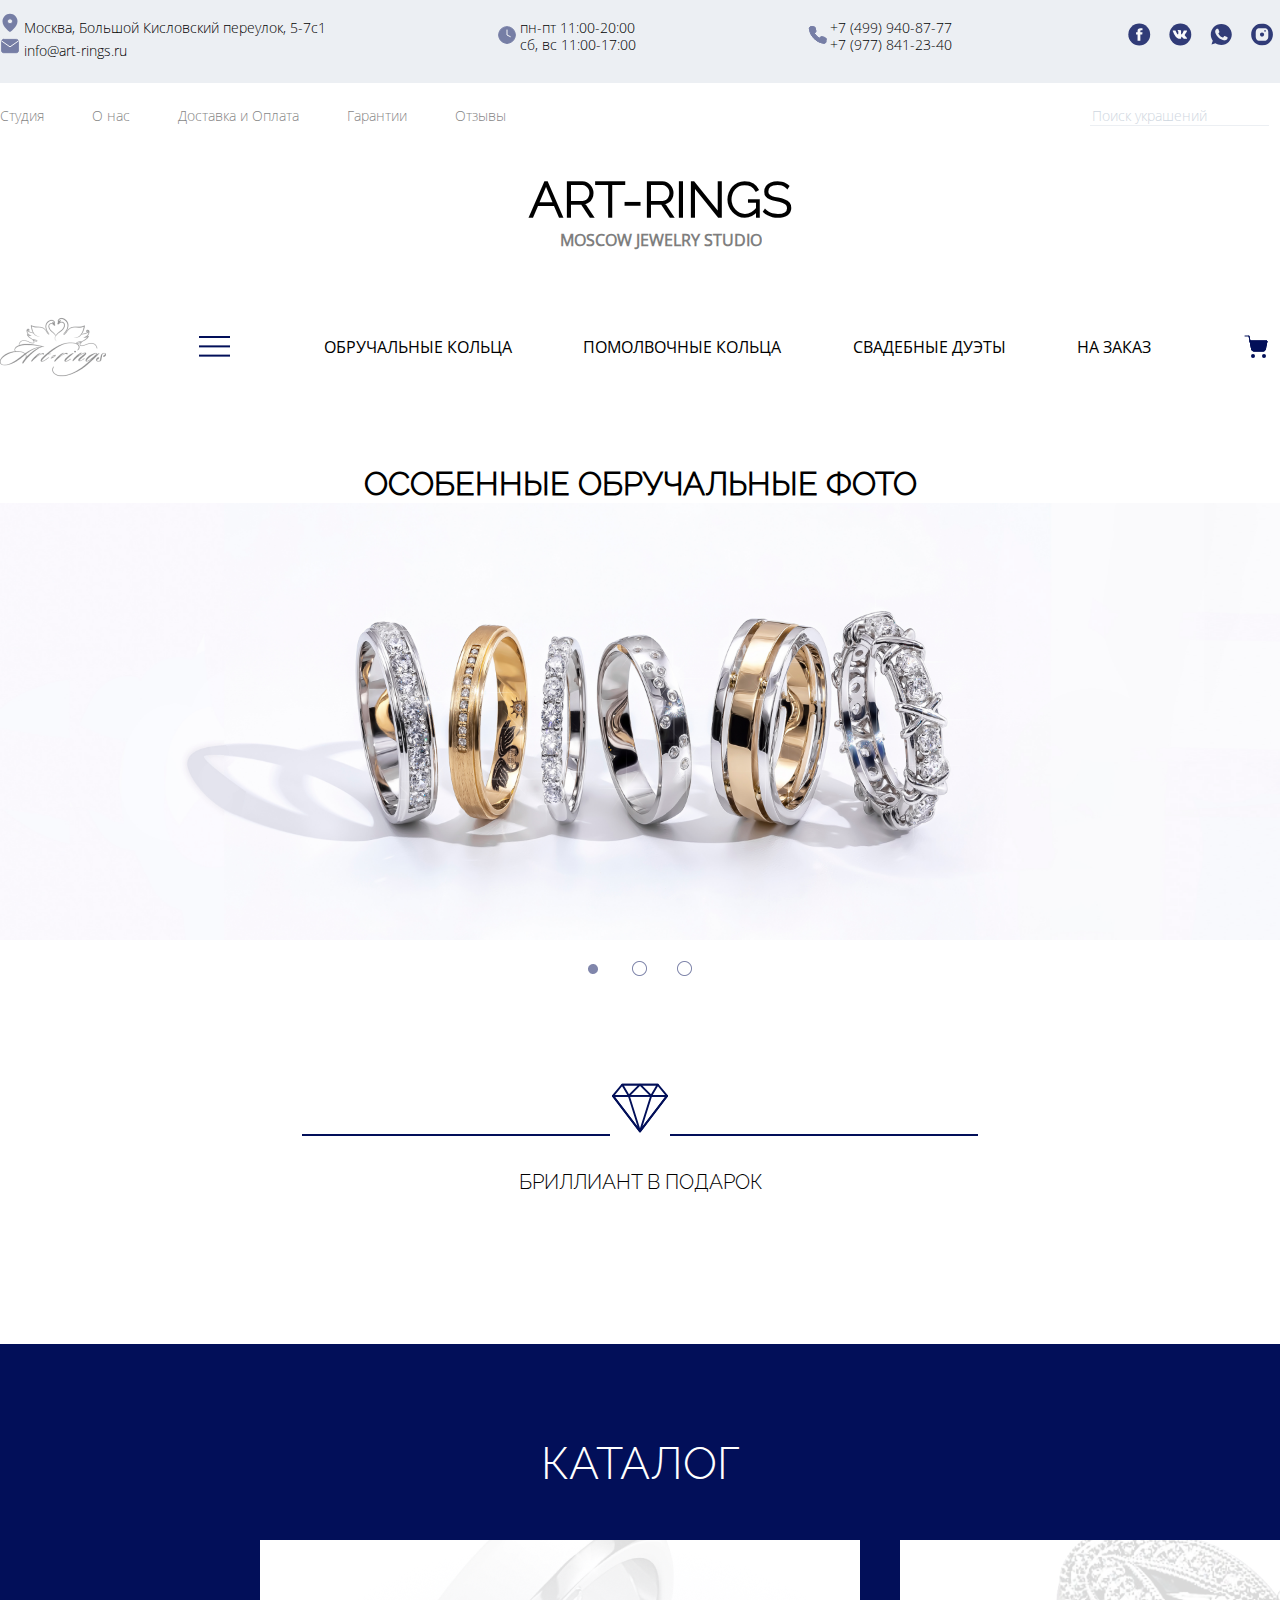
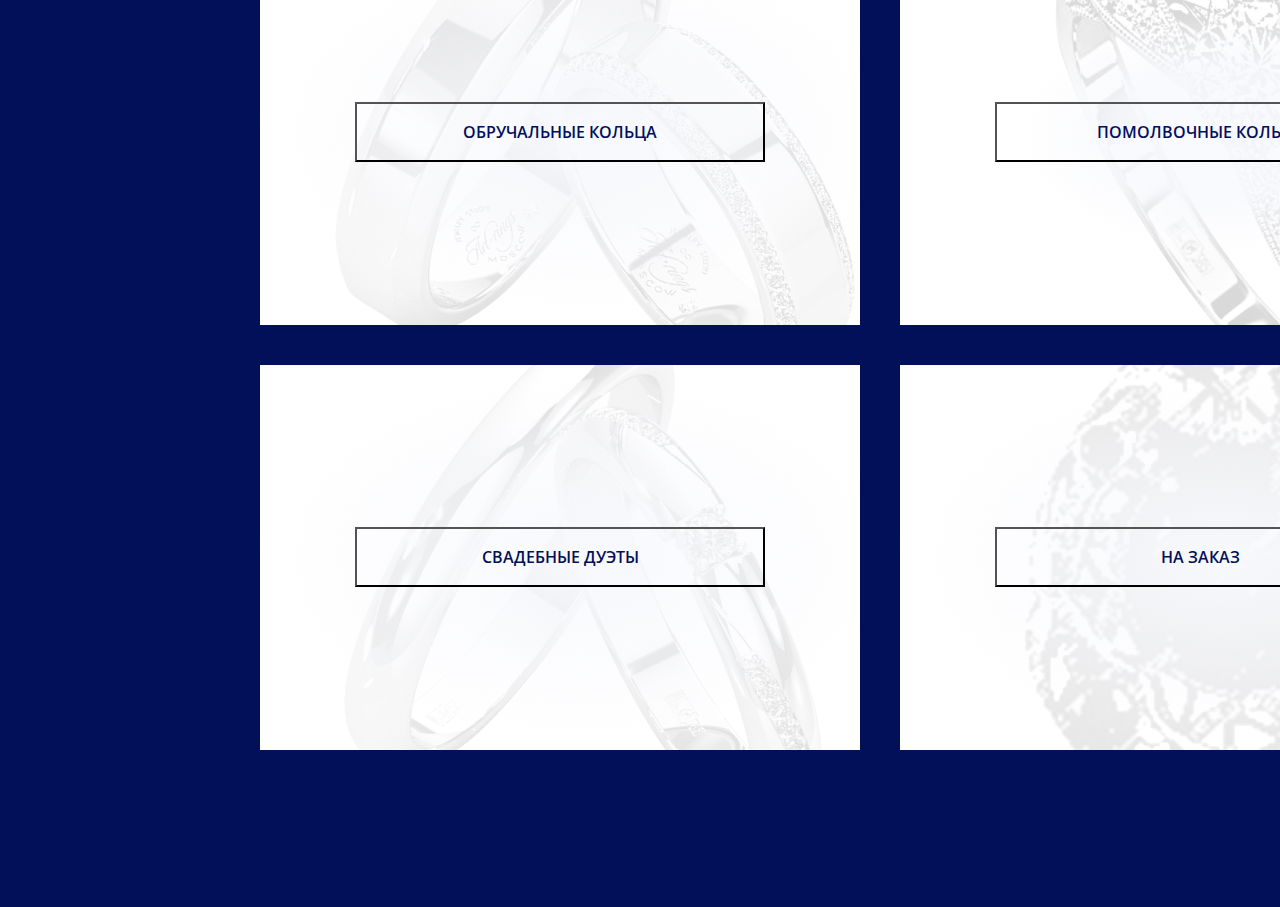
<file: index.html>
<!DOCTYPE html>
<html lang="ru">

<head>
    <meta charset="UTF-8">
    <meta http-equiv="X-UA-Compatible" content="IE=edge">
    <meta name="viewport" content="width=device-width, initial-scale=1.0">
    <title>Art-Rings</title>
    <link rel="stylesheet" href="./css/stylemain.css">
</head>

<body>
    <header class="header">
        <div class="header_container-contacts">
            <div class="header_contacts">
                <div class="header_contacts-adress">
                    <div class="topadress">
                        <img src="./img/location.svg" alt="location">
                        <a href="#">Москва, Большой Кисловский переулок, 5-7с1</a>
                    </div>
                    <div class="topmail">
                        <img src="./img/mail.svg" alt="mail">
                        <a href="#">info@art-rings.ru</a>
                    </div>
                </div>
                <div class="topschedule">
                    <div class="topschedule_logo">
                        <img src="./img/schedule.svg" alt="schedule">
                    </div>
                    <div class="schedule_days">
                        <div class="weekdays">пн-пт 11:00-20:00</div>
                        <div class="weekends">сб, вс 11:00-17:00</div>
                    </div>

                </div>
                <div class="topphone">
                    <div class="topphone_logo">
                        <img src="./img/phone.svg" alt="phone">
                    </div>
                    <div class="topphone_phone">
                        <div class="phone_office">
                            +7 (499) 940-87-77
                        </div>
                        <div class="phone_mobile">
                            +7 (977) 841-23-40
                        </div>
                    </div>

                </div>
                <div class="topsocials">
                    <a class="topsocials_icons" href="#">
                        <img src="./img/FB.svg" alt="facebook">
                    </a>
                    <a class="topsocials_icons" href="#">
                        <img src="./img/VK.svg" alt="vk">
                    </a>
                    <a class="topsocials_icons" href="#">
                        <img src="./img/whatsapp.svg" alt="phone-call">
                    </a>
                    <a class="topsocials_icons" href="#">
                        <img src="./img/instagram 1.svg" alt="instagram">
                    </a>
                    <a class="topsocials_icons" href="#">
                        <img src="./img/telegram 1.svg" alt="plane">
                    </a>
                </div>
            </div>
        </div>
        <div class="header_container-nav">
            <div class="header_navigation">
                <nav class="header_nav">
                    <a href="#">Студия</a>
                    <a href="#">О нас</a>
                    <a href="#">Доставка и Оплата</a>
                    <a href="#">Гарантии</a>
                    <a href="#">Отзывы</a>
                </nav>
                <div class="header_search">
                    <input type="text" placeholder="Поиск украшений" class="search">
                    <div class="btn_search">
                        <img src="./img/search.png" alt="search">
                    </div>
                </div>
            </div>
            <div class="header_title">
                <h1>ART-RINGS</h1>
                <h5>MOSCOW JEWELRY STUDIO</h5>
            </div>
            <div class="header_menu">
                <div class="header_logo">
                    <img src="./img/лого с лебедей 1.png" alt="logo">
                </div>
                <div class="header_burger">
                    <img src="./img/burger.png" alt="burger">
                </div>
                <div class="header_menu-nav">
                    <a href="wedding.html">ОБРУЧАЛЬНЫЕ КОЛЬЦА</a>
                    <a href="#">ПОМОЛВОЧНЫЕ КОЛЬЦА</a>
                    <a href="#">СВАДЕБНЫЕ ДУЭТЫ</a>
                    <a href="#">НА ЗАКАЗ</a>
                </div>
                <div class="header_basket">
                    <a href="#">
                        <img src="./img/shopping-cart.svg" alt="shopping-cart">
                    </a>
                    <a href="#">
                        <img src="./img/heart.svg" alt="heart">
                    </a>
                </div>

            </div>

        </div>


        </nav>
    </header>
    <main>
        <div class="main_foto">
            <h3>ОСОБЕННЫЕ ОБРУЧАЛЬНЫЕ ФОТО</h3>
            <img src="./img/main foto 1.png" alt="mainfoto">
            <div class="main_foto-slider">
                <img src="./img/slider.png" alt="">
            </div>
        </div>
        <div class="main_separator">
            <div class="main_separator-line">
                <img src="./img/separator.png" alt="line">
                <img src="./img/diamond 1.svg" alt="diamond">
                <img src="./img/separator.png" alt="line">
            </div>
            <div class="main_separator-title">
                БРИЛЛИАНТ В ПОДАРОК
            </div>
        </div>
        <div class="main_catalog">
            <div class="main_catalog-title">
                КАТАЛОГ
            </div>
            <div class="main_catalog-container">
                <div class="main_catalog-cart wedding">
                    <button class="main_catalog-btn">ОБРУЧАЛЬНЫЕ КОЛЬЦА</button>
                </div>
                <div class="main_catalog-cart engagement">
                    <button class="main_catalog-btn">ПОМОЛВОЧНЫЕ КОЛЬЦА</button>
                </div>
                <div class="main_catalog-cart duet">
                    <button class="main_catalog-btn">СВАДЕБНЫЕ ДУЭТЫ</button>
                </div>
                <div class="main_catalog-cart order">
                    <button class="main_catalog-btn">НА ЗАКАЗ</button>
                </div>
            </div>
        </div>
    </main>
</body>

</html>
</file>
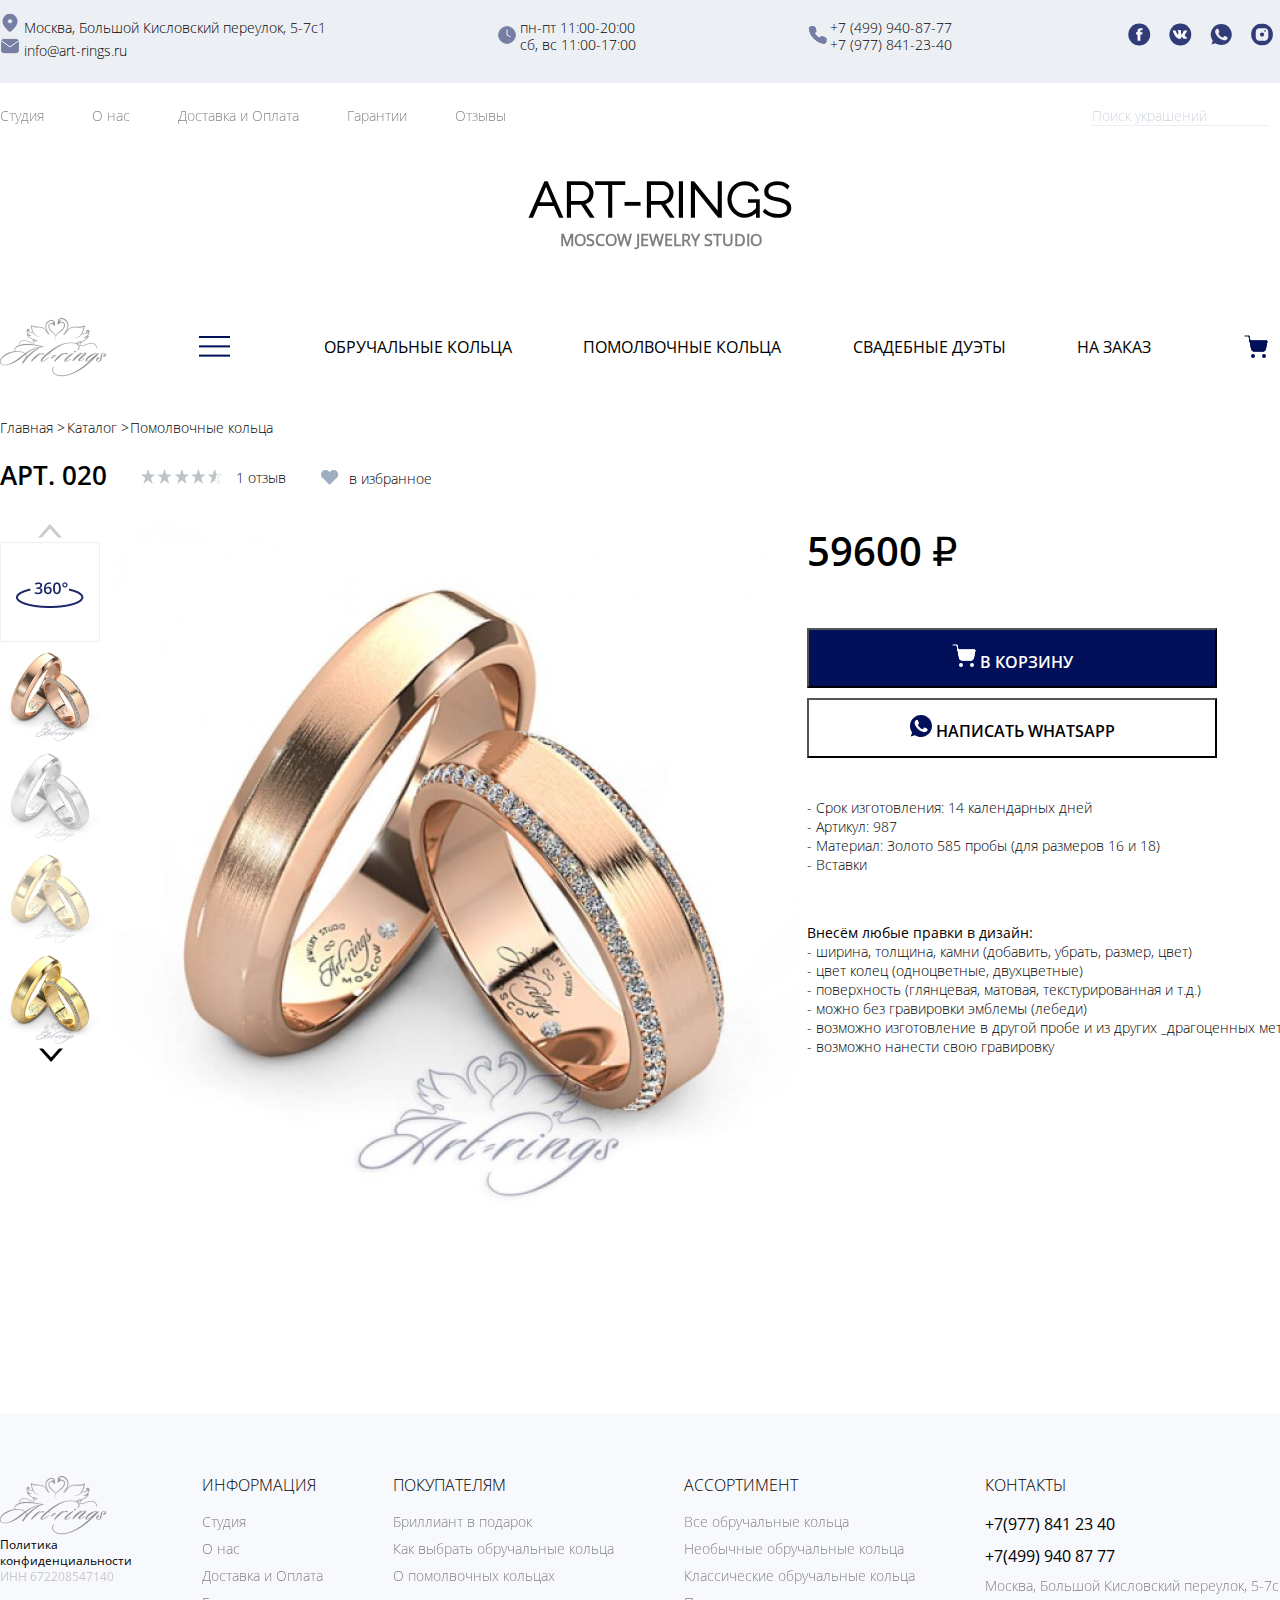
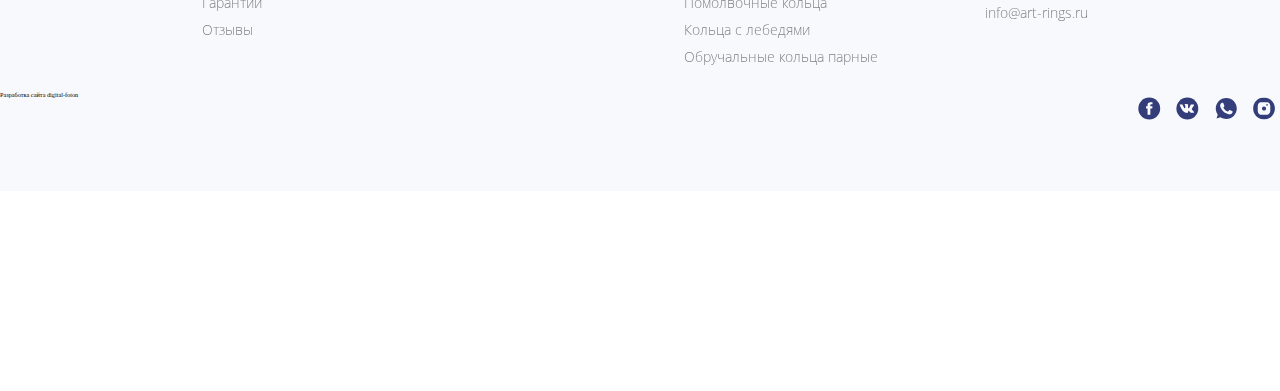
<file: goodscart.html>
<!DOCTYPE html>
<html lang="en">

<head>
    <meta charset="UTF-8">
    <meta http-equiv="X-UA-Compatible" content="IE=edge">
    <meta name="viewport" content="width=device-width, initial-scale=1.0">
    <title>Document</title>
    <link rel="stylesheet" href="./css/header.css">
    <link rel="stylesheet" href="./css/footer.css">
    <link rel="stylesheet" href="./css/stylewedding.css">
    <link rel="stylesheet" href="./css/goodscart.css">
    <script src="./js/goodscart.js" defer></script>
    
</head>

<body>
    <header class="header">
        <div class="header_container-contacts">
            <div class="header_contacts">
                <div class="header_contacts-adress">
                    <div class="topadress">
                        <img src="./img/location.svg" alt="location">
                        <a href="#">Москва, Большой Кисловский переулок, 5-7с1</a>
                    </div>
                    <div class="topmail">
                        <img src="./img/mail.svg" alt="mail">
                        <a href="#">info@art-rings.ru</a>
                    </div>
                </div>
                <div class="topschedule">
                    <div class="topschedule_logo">
                        <img src="./img/schedule.svg" alt="schedule">
                    </div>
                    <div class="schedule_days">
                        <div class="weekdays">пн-пт 11:00-20:00</div>
                        <div class="weekends">сб, вс 11:00-17:00</div>
                    </div>

                </div>
                <div class="topphone">
                    <div class="topphone_logo">
                        <img src="./img/phone.svg" alt="phone">
                    </div>
                    <div class="topphone_phone">
                        <div class="phone_office">
                            +7 (499) 940-87-77
                        </div>
                        <div class="phone_mobile">
                            +7 (977) 841-23-40
                        </div>
                    </div>

                </div>
                <div class="topsocials">
                    <a class="topsocials_icons" href="#">
                        <img src="./img/FB.svg" alt="facebook">
                    </a>
                    <a class="topsocials_icons" href="#">
                        <img src="./img/VK.svg" alt="vk">
                    </a>
                    <a class="topsocials_icons" href="#">
                        <img src="./img/whatsapp.svg" alt="phone-call">
                    </a>
                    <a class="topsocials_icons" href="#">
                        <img src="./img/instagram 1.svg" alt="instagram">
                    </a>
                    <a class="topsocials_icons" href="#">
                        <img src="./img/telegram 1.svg" alt="plane">
                    </a>
                </div>
            </div>
        </div>
        <div class="header_container-nav">
            <div class="header_navigation">
                <nav class="header_nav">
                    <a href="#">Студия</a>
                    <a href="#">О нас</a>
                    <a href="#">Доставка и Оплата</a>
                    <a href="#">Гарантии</a>
                    <a href="#">Отзывы</a>
                </nav>
                <div class="header_search">
                    <input type="text" placeholder="Поиск украшений" class="search">
                    <div class="btn_search">
                        <img src="./img/search.png" alt="search">
                    </div>
                </div>
            </div>
            <div class="header_title">
                <h1>ART-RINGS</h1>
                <h5>MOSCOW JEWELRY STUDIO</h5>
            </div>
            <div class="header_menu">
                <div class="header_logo">
                    <img src="./img/лого с лебедей 1.png" alt="logo">
                </div>
                <div class="header_burger">
                    <img src="./img/burger.png" alt="burger">
                </div>
                <div class="header_menu-nav">
                    <a href="#">ОБРУЧАЛЬНЫЕ КОЛЬЦА</a>
                    <a href="#">ПОМОЛВОЧНЫЕ КОЛЬЦА</a>
                    <a href="#">СВАДЕБНЫЕ ДУЭТЫ</a>
                    <a href="#">НА ЗАКАЗ</a>
                </div>
                <div class="header_basket">
                    <a href="#">
                        <img src="./img/shopping-cart.svg" alt="shopping-cart">
                    </a>
                    <a href="#">
                        <img src="./img/heart.svg" alt="heart">
                    </a>
                </div>

            </div>

        </div>


        </nav>
    </header>

    <div class="cart_wrapper">
        <div class="cart_container">
            <div class="cart_nav">
                <a href="/index.html">Главная ></a>
                <a href="#">Каталог ></a>
                <a href="/wedding.html">Помолвочные кольца</a>
            </div>
            <div class="cart_art">
                <div class="cart_articul">
                    АРТ. 020
                </div>
                <div class="cart_rating">
                    <div class="cart_rating-img"><img src="./img/wedding/rating.svg" alt="rating"></div>
                    <div class="number_rating">
                        1 отзыв
                    </div>

                </div>
                <div class="cart_like_heart">
                    <div class="cart_like-img"><img src="./img/Card/heart.svg" alt="heart"></div>
                    <div class="cart_like">
                        в избранное
                    </div>
                    </div>
                    
            </div>
            <div class="cart_main">
                <div class="cart_round">
                    <button class=" cart_arrow">
                        <img src="./img/Card/Shape.svg" alt="arrow">
                    </button>
                    <div class="cart_round-foto">
                        <img src="./img/Card/360.png" alt="round">
                    </div>
                    <div class="cart_round-foto">
                        <img src="./img/Card/foto1.png" alt="foto">
                    </div>
                    <div class="cart_round-foto">
                        <img src="./img/Card/foto2.png" alt="foto">
                    </div>
                    <div class="cart_round-foto">
                        <img src="./img/Card/foto3.png" alt="foto">
                    </div>
                    <div class="cart_round-foto">
                        <img src="./img/Card/foto4.png" alt="foto">
                    </div>
                    <button class=" cart_arrow">
                        <img src="./img/Card/Shapelow.svg" alt="arrow">
                    </button>
                </div>
                <div class="cart_mainfoto">
                    <img src="./img/Card/mainFoto.png" alt="mainfoto">
                </div>
                <div class="cart_basket">
                    <div class="cart_basket-price">
                        59600 ₽
                    </div>
                    <div class="cart_basket-btn">
                        <button class="cart_btn">
                            <img src="./img/Card/basket.svg" alt="basket">
                            В КОРЗИНУ </button>
                    </div>
                    <div class="cart_whatsapp-btn">
                        <button class="cart_btn whatsapp">
                            <img src="./img/Card/whatsapp.svg" alt="whatsapp">
                            НАПИСАТЬ WHATSAPP </button>
                    </div>

                    <div class="cart_description">
                        <div class="cart_desc">
                            - Срок изготовления: 14 календарных дней
                        </div>
                        <div class="cart_desc">
                            - Артикул: 987
                        </div>
                        <div class="cart_desc">
                            - Материал: Золото 585 пробы (для размеров 16 и 18)
                        </div>
                        <div class="cart_desc">
                            - Вставки
                        </div>
                        
                        
                       
                        
                    </div>
                    <div class="cart_order">
                        <div class="cart_order-title">
                            Внесём любые правки в дизайн:
                        </div>
                        <div class="cart_order-desc">
                            <div class="order_desc">
                                - ширина, толщина, камни (добавить, убрать, размер, цвет)
                            </div>
                            <div class="order_desc">
                                - цвет колец (одноцветные, двухцветные)
                            </div>
                            <div class="order_desc">
                                - поверхность (глянцевая, матовая, текстурированная и т.д.)
                            </div>
                            <div class="order_desc">
                                - можно без гравировки эмблемы (лебеди)
                            </div>
                            <div class="order_desc">
                                - возможно изготовление в другой пробе и из других _драгоценных металлов
                            </div>
                            <div class="order_desc">
                                - возможно нанести свою гравировку
                            </div>
                           
                           
                            
                            
                            
                            
                        </div>
                    </div>

                </div>
            </div>
        </div>
    </div>
    <footer class="footer">
        <div class="footer_wrapper">
            <div class="footer_container">
                <div class="footer_container-logo">
                    <div class="footer_logotype">
                        <img src="./img/лого с лебедей 1.png" alt="logo">
                    </div>
                    <div class="footer_privacy">
                        <div class="privacy_text">
                            Политика
                        </div>
                        <div class="privacy_text">
                            конфиденциальности
                        </div>
                    </div>
                    <div class="footer_number">
                        ИНН 672208547140
                    </div>
                </div>
                <div class="footer_container-info">
                    <div class="footer_title">
                        ИНФОРМАЦИЯ
                    </div>
                    <div class="footer_info-ref">
                        <a href="#">Студия</a>
                        <a href="#">О нас</a>
                        <a href="#">Доставка и Оплата</a>
                        <a href="#">Гарантии</a>
                        <a href="#">Отзывы</a>
                    </div>
                </div>
                <div class="footer_container-buyer">
                    <div class="footer_title">
                        ПОКУПАТЕЛЯМ
                    </div>
                    <div class="footer_buyer-ref">
                        <a href="#">Бриллиант в подарок</a>
                        <a href="#">Как выбрать обручальные кольца</a>
                        <a href="#">О помолвочных кольцах</a>
                    </div>
                </div>
                <div class="footer_container-assortment">
                    <div class="footer_title">
                        АССОРТИМЕНТ
                    </div>
                    <div class="footer_assortment-ref">
                        <a href="#">Все обручальные кольца</a>
                        <a href="#">Необычные обручальные кольца</a>
                        <a href="#">Классические обручальные кольца</a>
                        <a href="#">Помолвочные кольца</a>
                        <a href="#">Кольца с лебедями</a>
                        <a href="#">Обручальные кольца парные</a>
                    </div>
                </div>
                <div class="footer_container-contacts">
                    <div class="footer_title">
                        КОНТАКТЫ
                    </div>
                    <div class="footer_contacts-info">
                        <div class="contacts_number">
                            +7(977) 841 23 40
                        </div>
                        <div class="contacts_number">
                            +7(499) 940 87 77
                        </div>
                        <div class="contacts_adress">
                            Москва, Большой Кисловский переулок, 5-7с1
                        </div>
                        <div class="contacts_mail">
                            info@art-rings.ru
                        </div>

                    </div>
                </div>
            </div>
            <div class="footer_socials">
                <div class="footer_designer">
                    Разработка сайта digital-foton
                </div>
                <div class="bottomsocials">
                    <a class="bottomsocials_icons" href="#">
                        <img src="./img/FB.svg" alt="facebook">
                    </a>
                    <a class="bottomsocials_icons" href="#">
                        <img src="./img/VK.svg" alt="vk">
                    </a>
                    <a class="bottomsocials_icons" href="#">
                        <img src="./img/whatsapp.svg" alt="phone-call">
                    </a>
                    <a class="bottomsocials_icons" href="#">
                        <img src="./img/instagram 1.svg" alt="instagram">
                    </a>
                    <a class="bottomsocials_icons" href="#">
                        <img src="./img/telegram 1.svg" alt="plane">
                    </a>
                </div>
            </div>
        </div>
    </footer>
</body>

</html>
</file>
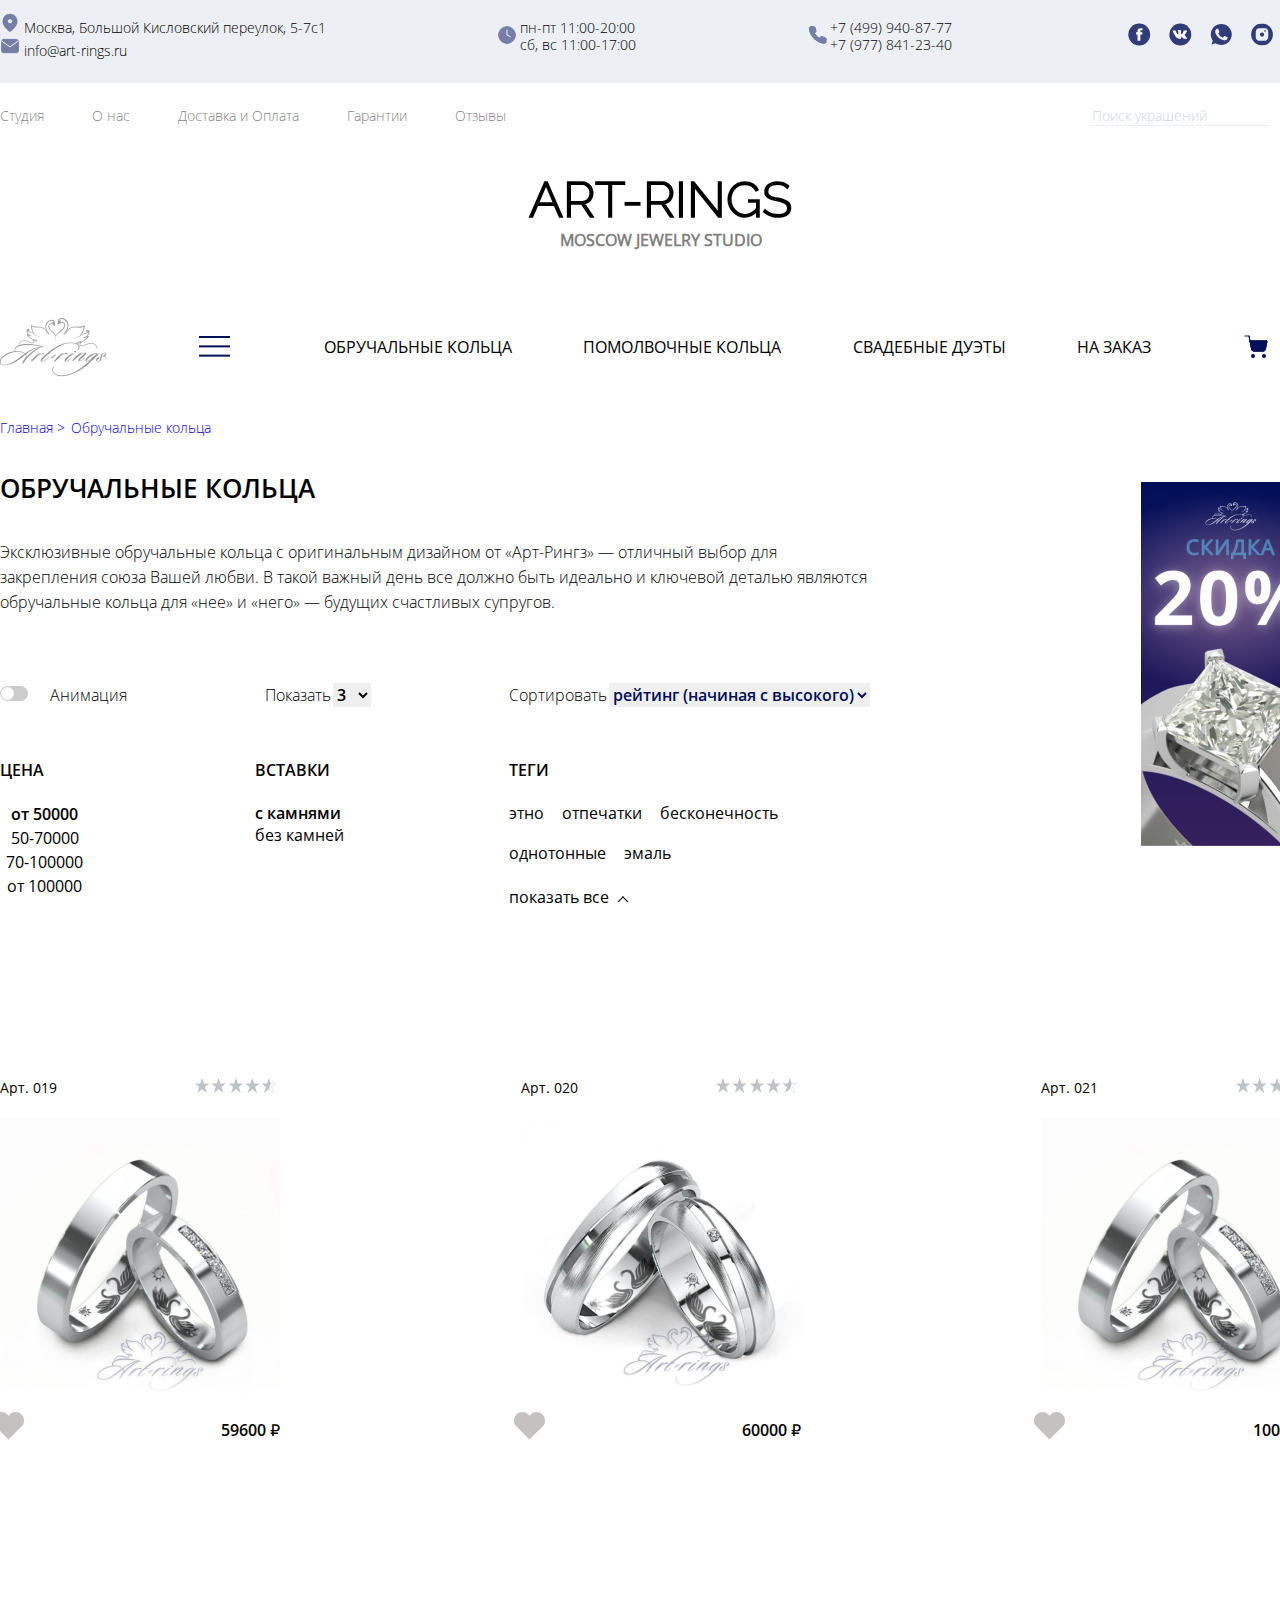
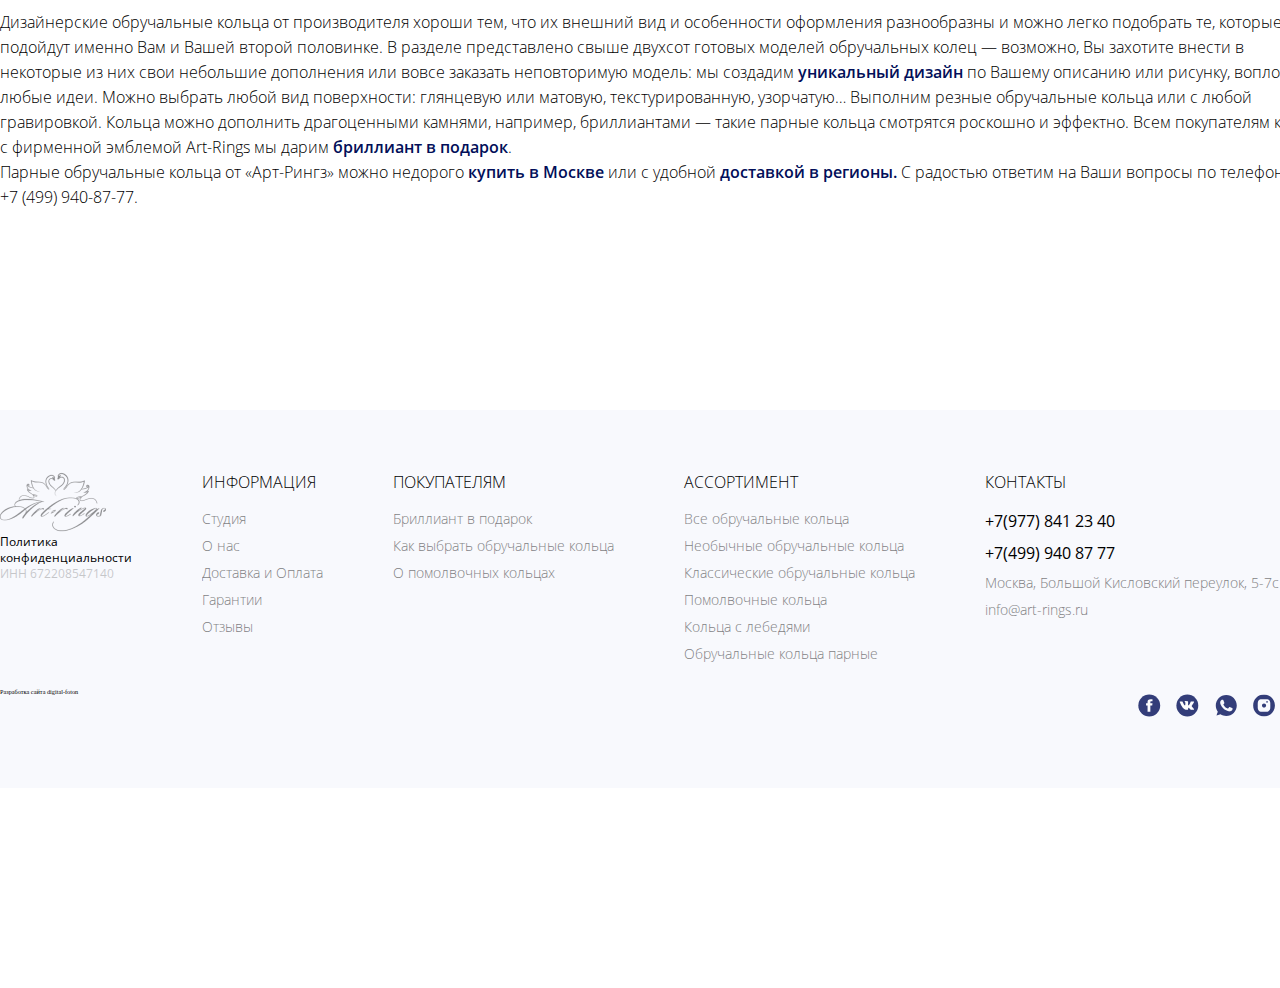
<file: wedding.html>
<!DOCTYPE html>
<html lang="ru">

<head>
    <meta charset="UTF-8">
    <meta http-equiv="X-UA-Compatible" content="IE=edge">
    <meta name="viewport" content="width=device-width, initial-scale=1.0">
    <title>Document</title>
    <link rel="stylesheet" href="./css/header.css">
    <link rel="stylesheet" href="./css/stylewedding.css">
    <link rel="stylesheet" href="./css/slider.css">
    <link rel="stylesheet" href="./css/footer.css">
</head>

<body>
    <header class="header">
        <div class="header_container-contacts">
            <div class="header_contacts">
                <div class="header_contacts-adress">
                    <div class="topadress">
                        <img src="./img/location.svg" alt="location">
                        <a href="#">Москва, Большой Кисловский переулок, 5-7с1</a>
                    </div>
                    <div class="topmail">
                        <img src="./img/mail.svg" alt="mail">
                        <a href="#">info@art-rings.ru</a>
                    </div>
                </div>
                <div class="topschedule">
                    <div class="topschedule_logo">
                        <img src="./img/schedule.svg" alt="schedule">
                    </div>
                    <div class="schedule_days">
                        <div class="weekdays">пн-пт 11:00-20:00</div>
                        <div class="weekends">сб, вс 11:00-17:00</div>
                    </div>

                </div>
                <div class="topphone">
                    <div class="topphone_logo">
                        <img src="./img/phone.svg" alt="phone">
                    </div>
                    <div class="topphone_phone">
                        <div class="phone_office">
                            +7 (499) 940-87-77
                        </div>
                        <div class="phone_mobile">
                            +7 (977) 841-23-40
                        </div>
                    </div>

                </div>
                <div class="topsocials">
                    <a class="topsocials_icons" href="#">
                        <img src="./img/FB.svg" alt="facebook">
                    </a>
                    <a class="topsocials_icons" href="#">
                        <img src="./img/VK.svg" alt="vk">
                    </a>
                    <a class="topsocials_icons" href="#">
                        <img src="./img/whatsapp.svg" alt="phone-call">
                    </a>
                    <a class="topsocials_icons" href="#">
                        <img src="./img/instagram 1.svg" alt="instagram">
                    </a>
                    <a class="topsocials_icons" href="#">
                        <img src="./img/telegram 1.svg" alt="plane">
                    </a>
                </div>
            </div>
        </div>
        <div class="header_container-nav">
            <div class="header_navigation">
                <nav class="header_nav">
                    <a href="#">Студия</a>
                    <a href="#">О нас</a>
                    <a href="#">Доставка и Оплата</a>
                    <a href="#">Гарантии</a>
                    <a href="#">Отзывы</a>
                </nav>
                <div class="header_search">
                    <input type="text" placeholder="Поиск украшений" class="search">
                    <div class="btn_search">
                        <img src="./img/search.png" alt="search">
                    </div>
                </div>
            </div>
            <div class="header_title">
                <h1>ART-RINGS</h1>
                <h5>MOSCOW JEWELRY STUDIO</h5>
            </div>
            <div class="header_menu">
                <div class="header_logo">
                    <img src="./img/лого с лебедей 1.png" alt="logo">
                </div>
                <div class="header_burger">
                    <img src="./img/burger.png" alt="burger">
                </div>
                <div class="header_menu-nav">
                    <a href="#">ОБРУЧАЛЬНЫЕ КОЛЬЦА</a>
                    <a href="#">ПОМОЛВОЧНЫЕ КОЛЬЦА</a>
                    <a href="#">СВАДЕБНЫЕ ДУЭТЫ</a>
                    <a href="#">НА ЗАКАЗ</a>
                </div>
                <div class="header_basket">
                    <a href="#">
                        <img src="./img/shopping-cart.svg" alt="shopping-cart">
                    </a>
                    <a href="#">
                        <img src="./img/heart.svg" alt="heart">
                    </a>
                </div>

            </div>

        </div>


        </nav>
    </header>
    <main class="catalog">
    <div class="catalog_wrapper">
        <div class="catalog_container">
            <div class="catalog_nav">
                <a href="./index.html">Главная ></a>
                <a href="./wedding.html">Обручальныe кольца</a>
            </div>
            <div class="catalog_info">
                <div class="catalog_info-title">
                    <h4>ОБРУЧАЛЬНЫЕ КОЛЬЦА</h4>
                </div>
                <div class="catalog_info-text">
                    Эксклюзивные обручальные кольца с оригинальным дизайном от «Арт-Рингз» — отличный выбор для
                    закрепления союза Вашей любви. В такой важный день все должно быть идеально и ключевой деталью
                    являются обручальные кольца для «нее» и «него» — будущих счастливых супругов.
                </div>
            </div>
            <div class="catalog_filter">
                <div class="catalog_filter-sort">
                    <label class="catalog_switch">
                        <input type="checkbox">
                        <span class="slider round"></span>
                    </label>
                    <span class="slider_title">Анимация</span>
                </div>
                <div class="catalog_filter-show">
                    <span class="show_title">Показать</span>
                    <select name="number" id="" class="show_select">
                        <option value="3">3</option>
                        <option value="6">6</option>
                        <option value="9">9</option>
                        <option value="12">12</option>
                    </select>
                </div>
                <div class="catalog_filter-rating">
                    <span class="rating_title">Сортировать</span>
                    <select name="rating" id="" class="rating_select">
                        <option value="high">рейтинг (начиная с высокого)</option>
                        <option value="low">рейтинг (начиная с низкого)</option>
                    </select>
                </div>

            </div>
            <div class="catalog_choosing">
                <div class="catalog_choosing-price">
                    <div class="price_title">ЦЕНА</div>
                    <button class="btn_price price_low  choosed">от 50000</button>
                    <button class="btn_price price_medium">50-70000</button>
                    <button class="btn_price price_medium-high">70-100000</button>
                    <button class="btn_price price_high">от 100000</button>
                </div>
                <div class="catalog_choosing-jewel">
                    <div class="jewel_title">ВСТАВКИ</div>
                    <div class="with choosed">с камнями</div>
                    <div class="without">без камней</div>
                </div>
                <div class="catalog_choosing-tags">
                    <div class="tags_title">ТЕГИ</div>
                    <div class="tags">
                        <div class="catalog_tag">этно</div>
                        <div class="catalog_tag">отпечатки</div>
                        <div class="catalog_tag">бесконечность</div>
                        <div class="catalog_tag">однотонные</div>
                        <div class="catalog_tag">эмаль</div>
                        <div class="catalog_tag-hidden open">широкие</div>
                        <div class="catalog_tag-hidden open">косичка</div>
                        <div class="catalog_tag-hidden open">комбинированные</div>
                        <div class="catalog_tag-hidden open">узкие</div>
                        <div class="catalog_tag-hidden open">растительный орнамент</div>
                        <div class="catalog_tag-hidden open">бриллианты</div>
                        <div class="catalog_tag-hidden open">сапфиры</div>
                    </div>
                    <button class="tags_showall active " type="button">показать все</button>

                </div>
            </div>           
        </div>
        <div class="catalog_sale">
            <img src="./img/wedding/sale.png" alt="sale">
        </div>
    </div>
    <div class="catalog_list">
        <div class="catalog_item">
            <div class="items_art_rating">
                <div class="item_art">
                    Арт. 019
                </div>
                <div class="item_rating">
                    <img src="./img/wedding/rating.svg" alt="rating">
                </div>
            </div>
            <div class="item_foto">
                <img  class = "foto" src="./img/Catalog/art019.png" alt="art019">
            </div>
            <div class="item_like_price">
                <div class="item_like">

                </div>
                <div class="item_price">
                    59600 ₽
                </div>
            </div>
        </div>
        <div class="catalog_item">
            <div class="items_art_rating">
                <div class="item_art">
                    Арт. 019
                </div>
                <div class="item_rating">
                    <img src="./img/wedding/rating.svg" alt="rating">
                </div>
            </div>
            <div class="item_foto">
                <img class = "foto" src="./img/Catalog/art019.png" alt="art019">
            </div>
            <div class="item_like_price">
                <div class="item_like">

                </div>
                <div class="item_price">
                    59600 ₽
                </div>
            </div>
        </div>
        <div class="catalog_item">
            <div class="items_art_rating">
                <div class="item_art">
                    Арт. 019
                </div>
                <div class="item_rating">
                    <img src="./img/wedding/rating.svg" alt="rating">
                </div>
            </div>
            <div class="item_foto">
                <img class = "foto" src="./img/Catalog/art019.png" alt="art019">
            </div>
            <div class="item_like_price">
                <div class="item_like">

                </div>
                <div class="item_price">
                    59600 ₽
                </div>
            </div>
        </div>
        <div class="catalog_item">
            <div class="items_art_rating">
                <div class="item_art">
                    Арт. 019
                </div>
                <div class="item_rating">
                    <img class = "foto" src="./img/wedding/rating.svg" alt="rating">
                </div>
            </div>
            <div class="item_foto">
                <img src="./img/Catalog/art019.png" alt="art019">
            </div>
            <div class="item_like_price">
                <div class="item_like">

                </div>
                <div class="item_price">
                    59600 ₽
                </div>
            </div>
        </div>
        <div class="catalog_item">
            <div class="items_art_rating">
                <div class="item_art">
                    Арт. 019
                </div>
                <div class="item_rating">
                    <img src="./img/wedding/rating.svg" alt="rating">
                </div>
            </div>
            <div class="item_foto">
                <img  src="./img/Catalog/art019.png" alt="art019">
            </div>
            <div class="item_like_price">
                <div class="item_like">

                </div>
                <div class="item_price">
                    59600 ₽
                </div>
            </div>
        </div>
        <div class="catalog_item">
            <div class="items_art_rating">
                <div class="item_art">
                    Арт. 019
                </div>
                <div class="item_rating">
                    <img src="./img/wedding/rating.svg" alt="rating">
                </div>
            </div>
            <div class="item_foto">
                <img  src="./img/Catalog/art019.png" alt="art019">
            </div>
            <div class="item_like_price">
                <div class="item_like">

                </div>
                <div class="item_price">
                    59600 ₽
                </div>
            </div>
        </div>
        <div class="catalog_item">
            <div class="items_art_rating">
                <div class="item_art">
                    Арт. 019
                </div>
                <div class="item_rating">
                    <img src="./img/wedding/rating.svg" alt="rating">
                </div>
            </div>
            <div class="item_foto">
                <img  src="./img/Catalog/art019.png" alt="art019">
            </div>
            <div class="item_like_price">
                <div class="item_like">

                </div>
                <div class="item_price">
                    59600 ₽
                </div>
            </div>
        </div>
        <div class="catalog_item">
            <div class="items_art_rating">
                <div class="item_art">
                    Арт. 019
                </div>
                <div class="item_rating">
                    <img src="./img/wedding/rating.svg" alt="rating">
                </div>
            </div>
            <div class="item_foto">
                <img src="./img/Catalog/art019.png" alt="art019">
            </div>
            <div class="item_like_price">
                <div class="item_like">

                </div>
                <div class="item_price">
                    59600 ₽
                </div>
            </div>
        </div>
        <div class="catalog_item">
            <div class="items_art_rating">
                <div class="item_art">
                    Арт. 019
                </div>
                <div class="item_rating">
                    <img src="./img/wedding/rating.svg" alt="rating">
                </div>
            </div>
            <div class="item_foto">
                <img src="./img/Catalog/art019.png" alt="art019">
            </div>
            <div class="item_like_price">
                <div class="item_like">

                </div>
                <div class="item_price">
                    59600 ₽
                </div>
            </div>
        </div>
        <div class="catalog_item">
            <div class="items_art_rating">
                <div class="item_art">
                    Арт. 019
                </div>
                <div class="item_rating">
                    <img src="./img/wedding/rating.svg" alt="rating">
                </div>
            </div>
            <div class="item_foto">
                <img src="./img/Catalog/art019.png" alt="art019">
            </div>
            <div class="item_like_price">
                <div class="item_like">

                </div>
                <div class="item_price">
                    59600 ₽
                </div>
            </div>
        </div>
        <div class="catalog_item">
            <div class="items_art_rating">
                <div class="item_art">
                    Арт. 019
                </div>
                <div class="item_rating">
                    <img src="./img/wedding/rating.svg" alt="rating">
                </div>
            </div>
            <div class="item_foto">
                <img src="./img/Catalog/art019.png" alt="art019">
            </div>
            <div class="item_like_price">
                <div class="item_like">

                </div>
                <div class="item_price">
                    59600 ₽
                </div>
            </div>
        </div>
        <div class="catalog_item">
            <div class="items_art_rating">
                <div class="item_art">
                    Арт. 019
                </div>
                <div class="item_rating">
                    <img src="./img/wedding/rating.svg" alt="rating">
                </div>
            </div>
            <div class="item_foto">
                <img src="./img/Catalog/art019.png" alt="art019">
            </div>
            <div class="item_like_price">
                <div class="item_like">

                </div>
                <div class="item_price">
                    59600 ₽
                </div>
            </div>
        </div>
    </div>
    <div class="catalog_text">
        Дизайнерские обручальные кольца от производителя хороши тем, что их внешний вид и особенности оформления разнообразны и можно легко подобрать те, которые подойдут именно Вам и Вашей второй половинке. В разделе представлено свыше двухсот готовых моделей обручальных колец — возможно, Вы захотите внести в некоторые из них свои небольшие дополнения или вовсе заказать неповторимую модель: мы создадим <span>уникальный дизайн</span> по Вашему описанию или рисунку, воплотив любые идеи.
Можно выбрать любой вид поверхности: глянцевую или матовую, текстурированную, узорчатую… Выполним резные обручальные кольца или с любой гравировкой. Кольца можно дополнить драгоценными камнями, например, бриллиантами — такие парные кольца смотрятся роскошно и эффектно. Всем покупателям колец с фирменной эмблемой Art-Rings мы дарим <span>бриллиант в подарок</span>.

    </div>
    <div class="catalog_text">
        Парные обручальные кольца от «Арт-Рингз» можно недорого <span>купить в Москве</span> или с удобной <span>доставкой в регионы.</span> С радостью ответим на Ваши вопросы по телефонам: +7 (499) 940-87-77.
           
    </div>
</main>
<footer class="footer">
    <div class="footer_wrapper">
        <div class="footer_container">
            <div class="footer_container-logo">
                <div class="footer_logotype">
                    <img src="./img/лого с лебедей 1.png" alt="logo">
                </div>
                <div class="footer_privacy">
                    <div class="privacy_text">
                        Политика
                    </div>
                    <div class="privacy_text">
                        конфиденциальности
                    </div>
                </div> 
                <div class="footer_number">
                    ИНН 672208547140
                </div>
            </div>
            <div class="footer_container-info">
                <div class="footer_title">
                    ИНФОРМАЦИЯ
                </div>
                <div class="footer_info-ref">
                    <a href="#">Студия</a>
                    <a href="#">О нас</a>
                    <a href="#">Доставка и Оплата</a>
                    <a href="#">Гарантии</a>
                    <a href="#">Отзывы</a>
                </div>
            </div>
            <div class="footer_container-buyer">
                <div class="footer_title">
                    ПОКУПАТЕЛЯМ
                </div>
                <div class="footer_buyer-ref">
                    <a href="#">Бриллиант в подарок</a>
                    <a href="#">Как выбрать обручальные кольца</a>
                    <a href="#">О помолвочных кольцах</a>
                </div>
            </div>
            <div class="footer_container-assortment">
                <div class="footer_title">
                    АССОРТИМЕНТ
                </div>
                <div class="footer_assortment-ref">
                    <a href="#">Все обручальные кольца</a>
                    <a href="#">Необычные обручальные кольца</a>
                    <a href="#">Классические обручальные кольца</a>
                    <a href="#">Помолвочные кольца</a>
                    <a href="#">Кольца с лебедями</a>
                    <a href="#">Обручальные кольца парные</a>
                </div>
            </div>
            <div class="footer_container-contacts">
                <div class="footer_title">
                    КОНТАКТЫ
                </div>
                <div class="footer_contacts-info">
                    <div class="contacts_number">
                        +7(977) 841 23 40
                    </div>
                    <div class="contacts_number">
                        +7(499) 940 87 77
                    </div>
                    <div class="contacts_adress">
                        Москва, Большой Кисловский переулок, 5-7с1
                    </div>
                    <div class="contacts_mail">
                        info@art-rings.ru
                    </div>
                    
                </div>
            </div>
        </div>
        <div class="footer_socials">
            <div class="footer_designer">
                Разработка сайта digital-foton
            </div>
            <div class="bottomsocials">
                <a class="bottomsocials_icons" href="#">
                    <img src="./img/FB.svg" alt="facebook">
                </a>
                <a class="bottomsocials_icons" href="#">
                    <img src="./img/VK.svg" alt="vk">
                </a>
                <a class="bottomsocials_icons" href="#">
                    <img src="./img/whatsapp.svg" alt="phone-call">
                </a>
                <a class="bottomsocials_icons" href="#">
                    <img src="./img/instagram 1.svg" alt="instagram">
                </a>
                <a class="bottomsocials_icons" href="#">
                    <img src="./img/telegram 1.svg" alt="plane">
                </a>
            </div>
        </div>
    </div>
</footer>
    <script src="./js/tags.js"></script>
    <script src="./js/catalog.js"></script>
</body>

</html>
</file>
<file: css/stylemain.css>
@font-face {
    font-family: "Open Sans 300";
    src: local('Open Sans 300'),
        url('/font/opensans/OpenSans-Light.ttf');
}

@font-face {
    font-family: "Open Sans 400";
    src: local('Open Sans 400'),
        url('/font/opensans/OpenSans-Regular.ttf');
}

@font-face {
    font-family: "Open Sans 600";
    src: local('Open Sans 600'),
        url('/font/opensans/OpenSans-Semibold.ttf');
}

@font-face {
    font-family: "Raleway Light";
    src: local('Raleway Light'),
        url('/font/Raleway/static/Raleway-Light.ttf');
}


html,
body {
    font-size: 62.5%;
    margin: 0;
}

h1,
h3,
h5 {
    margin: 0;
}

.header_container-contacts {
    background: rgb(158, 175, 194, 0.2);
    color: black;
    height: 7rem;
    padding-top: 1.3rem;
}

.header_contacts {
    z-index: 1;
    width: 132.1rem;
    margin: 0 auto;
    display: flex;
    justify-content: space-between;
    align-items: center;
    font-family: 'Open Sans 300';
    font-size: 1.4rem;
    line-height: 1.7rem;
}

.header a {
    text-decoration: none;
    color: black;
}

.topschedule {
    display: flex;
    justify-content: space-between;
    align-items: center;
}

.topphone {
    display: flex;
    justify-content: space-between;
    align-items: center;
}

.topsocials_icons {
    width: 2.2rem;
    height: 2.2rem;
}

.header_container-nav {
    height: 26.6rem;
}

.header_container-nav {
    width: 132.1rem;
    margin: 0 auto;
}

.header_navigation {
    padding-top: 2.2rem;
    display: flex;
    justify-content: space-between;
    align-items: center;

}

.header_nav {
    font-family: 'Open Sans 300';
    font-size: 1.4rem;
    line-height: 1.7rem;
    color: black;
    opacity: 0.5;
}

.header_nav a:not(:last-child) {
    margin-right: 4.4rem;
}

.header_search {
    display: flex;
}

.search {
    outline: none;
    font-family: 'Open Sans 300';
    font-size: 1.4rem;
    line-height: 1.7rem;
    margin-right: 3.2rem;
    border: 0;
    border-bottom: 1px solid #ECEFF3;

}

.search::placeholder {
    color: #9EAFC2;
    opacity: 50%;
}

.header_search {
    color: rgba(158, 175, 194, 1);
}

.header_title {
    text-align: center;
    padding-top: 4.5rem;

}

.header_title h1 {
    font-family: 'Raleway Light';
    font-size: 5rem;
    line-height: 5.8rem;
}

.header_title h5 {
    font-family: 'Open Sans 400';
    font-size: 1.6rem;
    line-height: 2.2rem;
    color: black;
    opacity: 50%;
}

.header_menu {
    display: flex;
    justify-content: space-between;
    align-items: center;
    padding-top: 6.4rem;
}


.header_menu-nav a {
    font-family: 'Open Sans 400';
    font-size: 1.6rem;
    line-height: 2.2rem;
}

.header_menu-nav a:not(:last-child) {
    margin-right: 7rem;
}

.header_basket a:not(:last-child) {
    margin-right: 2.7rem;
}

.main_foto {
    margin-top: 11.6rem;
}

.main_foto h3 {
    font-family: 'Raleway Light';
    font-size: 3.2rem;
    line-height: 3.8rem;
    text-align: center;
}

.main_foto-slider {
    width: 10.4rem;
    height: 1.5rem;
    margin: 2rem auto;
}

.main_foto img {
    width: 100%;
}

.main_separator {
    margin-top: 10.4rem;
    text-align: center;
}

.main_separator-title {
    margin-top: 3.4rem;
    font-family: 'Raleway Light';
    font-size: 2rem;
    line-height: 2.3rem;
}

.main_catalog {
    background: #020F59;
    margin-top: 15rem;
}

.main_catalog-title {
    color: white;
    font-family: 'Raleway Light';
    font-size: 4.5rem;
    line-height: 5.3rem;
    text-align: center;
    padding-top: 9.3rem;
}

.main_catalog-container {
    padding: 5rem 26rem 15.7rem 26rem;
    display: grid;
    grid-template-rows: 1fr 1fr;
    grid-template-columns: 1fr 1fr;
    gap: 4rem;
}



.engagement,
.duet,
.wedding,
.order {
    display: flex;
    justify-content: center;
    align-items: center;
    background-color: white;
    width: 60rem;
    height: 38.5rem;
}

.wedding {
    background-image: url(../img/banner1.png);
}

.engagement {
    background-image: url(../img/banner2.png);
}

.duet {
    background-image: url(../img/banner3.png);
}

.order {
    background-image: url(../img/banner4.png);
}

.main_catalog-btn {
    border: 1px solid 020F59;
    background: none;
    width: 41rem;
    height: 6rem;
    font-family: 'Open Sans 600';
    font-size: 1.6rem;
    line-height: 2.2rem;
    color: #020F59;
}
</file>
<file: css/header.css>
@font-face {
    font-family: "Open Sans 300";
    src: local('Open Sans 300'),
        url('/font/opensans/OpenSans-Light.ttf');
}

@font-face {
    font-family: "Open Sans 400";
    src: local('Open Sans 400'),
        url('/font/opensans/OpenSans-Regular.ttf');
}

@font-face {
    font-family: "Open Sans 600";
    src: local('Open Sans 600'),
        url('/font/opensans/OpenSans-Semibold.ttf');
}

@font-face {
    font-family: "Raleway Light";
    src: local('Raleway Light'),
        url('/font/Raleway/static/Raleway-Light.ttf');
}


html,
body {
    font-size: 62.5%;
    margin: 0;
}

h1,
h3,
h5 {
    margin: 0;
}

.header_container-contacts {
    background: rgb(158, 175, 194, 0.2);
    color: black;
    height: 7rem;
    padding-top: 1.3rem;
}

.header_contacts {
    z-index: 1;
    width: 132.1rem;
    margin: 0 auto;
    display: flex;
    justify-content: space-between;
    align-items: center;
    font-family: 'Open Sans 300';
    font-size: 1.4rem;
    line-height: 1.7rem;
}

.header a {
    text-decoration: none;
    color: black;
}

.topschedule {
    display: flex;
    justify-content: space-between;
    align-items: center;
}

.topphone {
    display: flex;
    justify-content: space-between;
    align-items: center;
}

.topsocials_icons {
    width: 2.2rem;
    height: 2.2rem;
}

.header_container-nav {
    height: 26.6rem;
}

.header_container-nav {
    width: 132.1rem;
    margin: 0 auto;
}

.header_navigation {
    padding-top: 2.2rem;
    display: flex;
    justify-content: space-between;
    align-items: center;

}

.header_nav {
    font-family: 'Open Sans 300';
    font-size: 1.4rem;
    line-height: 1.7rem;
    color: black;
    opacity: 0.5;
}

.header_nav a:not(:last-child) {
    margin-right: 4.4rem;
}

.header_search {
    display: flex;
}

.search {
    outline: none;
    font-family: 'Open Sans 300';
    font-size: 1.4rem;
    line-height: 1.7rem;
    margin-right: 3.2rem;
    border: 0;
    border-bottom: 1px solid #ECEFF3;

}

.search::placeholder {
    color: #9EAFC2;
    opacity: 50%;
}

.header_search {
    color: rgba(158, 175, 194, 1);
}

.header_title {
    text-align: center;
    padding-top: 4.5rem;

}

.header_title h1 {
    font-family: 'Raleway Light';
    font-size: 5rem;
    line-height: 5.8rem;
}

.header_title h5 {
    font-family: 'Open Sans 400';
    font-size: 1.6rem;
    line-height: 2.2rem;
    color: black;
    opacity: 50%;
}

.header_menu {
    display: flex;
    justify-content: space-between;
    align-items: center;
    padding-top: 6.4rem;
}


.header_menu-nav a {
    font-family: 'Open Sans 400';
    font-size: 1.6rem;
    line-height: 2.2rem;
}

.header_menu-nav a:not(:last-child) {
    margin-right: 7rem;
}

.header_basket a:not(:last-child) {
    margin-right: 2.7rem;
}
</file>
<file: css/footer.css>
.footer {
    background: #F8F9FD;

}

.footer_wrapper {
    width: 132.1rem;
    margin: 20rem auto;
}

.footer_container {
    padding-top: 6rem;
    display: flex;
    justify-content: flex-start;
    gap: 7rem;
}

.footer_container-info,
.footer_container-buyer,
.footer_container-assortment,
.footer_container-contacts {
    display: flex;
    flex-direction: column;
    justify-content: flex-start;
}

.footer_info-ref,
.footer_buyer-ref,
.footer_assortment-ref,
.footer_contacts-info {
    display: flex;
    flex-direction: column;
    gap: 1rem;
}

.privacy_text,
.footer_number {
    font-family: 'Open Sans 400';
    font-size: 1.2rem;
    line-height: 1.6rem;
}

.footer_number {
    opacity: 20%;
}

.footer_title {
    font-family: 'Open Sans 300';
    font-size: 1.6rem;
    line-height: 2.5rem;
    padding-bottom: 1.5rem;
}

.footer_container a,
.contacts_adress,
.contacts_mail {
    text-decoration: none;
    font-family: 'Open Sans 300';
    font-size: 1.4rem;
    line-height: 1.7rem;
    color: black;
    opacity: 50%;
}

.contacts_number {
    font-family: 'Open Sans 400';
    font-size: 1.6rem;
    line-height: 2.2rem;
}

.footer_socials {
    z-index: 1;
    display: flex;
    justify-content: space-between;
    padding-top: 2.6rem;
    padding-bottom: 6.4rem;
}

.bottomsocials a {
    text-decoration: none;
}
</file>
<file: css/stylewedding.css>
.catalog {
    width: 132.1rem;
    margin: 0 auto;
}

.catalog_wrapper {
    width: 132.1rem;
    margin: 7rem auto;
    display: flex;
    align-items: center;
    justify-content: space-between;
}

.catalog_nav {
    margin: 0 auto;
    display: flex;
    gap: 0.6rem;
}

.catalog_nav a {
    text-decoration: none;
    font-family: 'Open Sans 300';
    font-size: 1.4rem;
    line-height: 1.7rem;
}

.catalog_info {
    margin-top: 2.2rem;


}

.catalog_info-title {
    font-family: 'Open Sans 600';
    font-size: 2.6rem;
    line-height: 3.5rem;
}

.catalog_info-text {
    font-family: 'Open Sans 300';
    font-size: 1.6rem;
    line-height: 2.5rem;
    width: 87rem;

}

.catalog_filter {
    margin-top: 6.8rem;
    width: 87rem;
    display: flex;
    flex-wrap: wrap;
    justify-content: space-between;
}

.slider_title {
    margin-left: 2rem;
    font-family: 'Open Sans 300';
    font-size: 1.6rem;
    line-height: 2.5rem;
}

.show_title,
.rating_title {
    font-family: 'Open Sans 300';
    font-size: 1.6rem;
    line-height: 2.5rem;
}

.show_select,
.rating_select {
    border: none;
    font-family: 'Open Sans 600';
    font-size: 1.6rem;
    line-height: 2.3rem;
}

.rating_select {
    color: #020F59;
}

.catalog_choosing {
    margin-top: 5.1rem;
    width: 87rem;
    display: flex;
    justify-content: space-between;
}

.catalog_choosing-price {
    display: flex;
    flex-direction: column;
}

.catalog_choosing-price button {
    border: none;
    background-color: transparent;
}


.price_title,
.jewel_title,
.tags_title {
    font-family: 'Open Sans 600';
    font-size: 1.6rem;
    line-height: 2.3rem;
    padding-bottom: 2rem;
}

.price_low,
.price_medium,
.price_medium-high,
.price_high,
.with,
.without,
.catalog_tag,
.catalog_tag-hidden {
    font-family: 'Open Sans 400';
    font-size: 1.6rem;
    line-height: 2.2rem;
}

.choosed {
    font-family: 'Open Sans 600';
    font-size: 1.6rem;
    line-height: 2.2rem;
}

.tags {
    width: 36.1rem;
    display: flex;
    gap: 1.8rem;
    flex-wrap: wrap;
}



.tags_showall {
    position: relative;
    padding-left: 0rem;
    padding-top: 2.2rem;
    background-color: transparent;
    border: white;
    font-family: 'Open Sans 400';
    font-size: 1.6rem;
    line-height: 2.2rem;
}

.tags_showall:after {
    content: '';
    position: absolute;
    left: 11rem;
    bottom: 0.8rem;
    width: 0.6rem;
    height: 0.6rem;
    border: 1px solid;
    border-color: transparent #000 #000 transparent;
    transform: rotate(45deg);
    transition: border-color 0.4s ease-in-out, bottom 0.4s ease-in-out;
}

.tags_showall.active:after {
    border-color: #000 transparent transparent #000;
    bottom: 0.3rem;
}

.open {
    display: none;
}

.catalog_list {
    width: 132.1rem;
    margin: 16.9rem auto;
    display: flex;
    align-items: center;
    justify-content: space-between;
    flex-wrap: wrap;
    gap: 16rem;
}

.items_art_rating {
    display: flex;
    justify-content: space-between;
    margin-bottom: 2rem;
}

.item_art {
    font-family: 'Open Sans 400';
    font-size: 1.4rem;
    line-height: 2rem;
}

.item_like_price {
    display: flex;
    justify-content: space-between;
    margin-top: 2rem;
}

.item_price {
    font-family: 'Open Sans 600';
    font-size: 1.6rem;
    line-height: 2.2rem;
}

.item_like {
    width: 1.7rem;
    height: 1.7rem;
    background-color: rgb(197, 193, 193);
    transform: rotate(45deg);
    position: relative;
}

.item_like::before,
.item_like::after {
    content: '';
    /* обязательное свойство*/
    display: block;
    width: 1.7rem;
    height: 1.7rem;
    background-color: rgb(197, 193, 193);
    ;
    border-radius: 50%;
    /* закругление радиуса*/
    position: absolute;
}

.item_like::before {
    top: -1rem;
    left: 0;
}

.item_like::after {
    top: 0;
    left: -1rem;
}

.catalog_text {
    font-family: 'Open Sans 300';
    font-size: 1.6rem;
    line-height: 2.5rem;
}

.catalog_text span {
    font-family: 'Open Sans 600';
    color: #020F59;
}
</file>
<file: css/goodscart.css>
.cart_container {
    width: 132.1rem;
    margin: 7rem auto;
    display: flex;
    flex-direction: column;
}

.cart_nav a {
    text-decoration: none;
    color: black;
    font-family: 'Open Sans 300';
    font-size: 1.4rem;
    line-height: 1.7rem;
}

.cart_art {
    display: flex;
    margin-top: 2.2rem;
    align-items: baseline;
}

.cart_articul {
    margin-right: 3.4rem;
    font-family: 'Open Sans 600';
    font-size: 2.6rem;
    line-height: 3.5rem;
}

.number_rating,
.cart_like {
    margin-left: 1rem;
    font-family: 'Open Sans 300';
    font-size: 1.4rem;
    line-height: 1.7rem;
}

.cart_rating {
    display: flex;

}

.cart_like_heart {
    display: flex;
    margin-left: 3.5rem;
}

.cart_main {
    margin-top: 3rem;
    display: flex;
    justify-content: space-between;
}

.cart_round {
    display: flex;
    flex-direction: column;
}

.cart_arrow {
    border: none;
    background-color: inherit;
}

.cart_mainfoto {
    width: 69rem;
    height: 69rem;
}

.cart_basket {
    display: flex;
    flex-direction: column;
}

.cart_basket-price {
    font-family: 'Open Sans 600';
    font-size: 4rem;
    line-height: 5.5rem;
    padding-bottom: 5rem;
}

.cart_btn {
    width: 41rem;
    height: 6rem;
    margin-bottom: 1rem;
    background-color: #020F59;
    color: white;
    font-family: 'Open Sans 600';
    font-size: 1.6rem;
    line-height: 2.2rem;
}

.whatsapp {
    background-color: white;
    color: black;
}

.cart_whatsapp-btn {
    padding-bottom: 3rem;
}

.cart_description,
.cart_order {
    font-family: 'Open Sans 300';
    font-size: 1.4rem;
    line-height: 1.9rem;
    padding-bottom: 4.9rem;
}

.cart_order-title {
    font-family: 'Open Sans 400';
}
</file>
<file: css/slider.css>
.catalog_switch {
    position: relative;
    display: inline-block;
    width: 2.8rem;
    height: 1.5rem;
}

/* Hide default HTML checkbox */
.catalog_switch input {
    display: none;
}

/* The slider */
.slider {
    position: absolute;
    cursor: pointer;
    top: 0;
    left: 0;
    right: 0;
    bottom: 0;
    background-color: #ccc;
    -webkit-transition: .4s;
    transition: .4s;
}

.slider:before {
    position: absolute;
    content: "";
    height: 1.3rem;
    width: 1.3rem;
    left: 0.1rem;
    bottom: 0.1rem;
    background-color: white;
    -webkit-transition: .4s;
    transition: .4s;
}

input:checked+.slider {
    background-color: #020F59;
}

input:focus+.slider {
    box-shadow: 0 0 1px #020F59;
}

input:checked+.slider:before {
    -webkit-transform: translateX(26px);
    -ms-transform: translateX(26px);
    transform: translateX(1.2rem);
}

/* Rounded sliders */
.slider.round {
    border-radius: 3.7rem;
}

.slider.round:before {
    border-radius: 50%;
}
</file>
